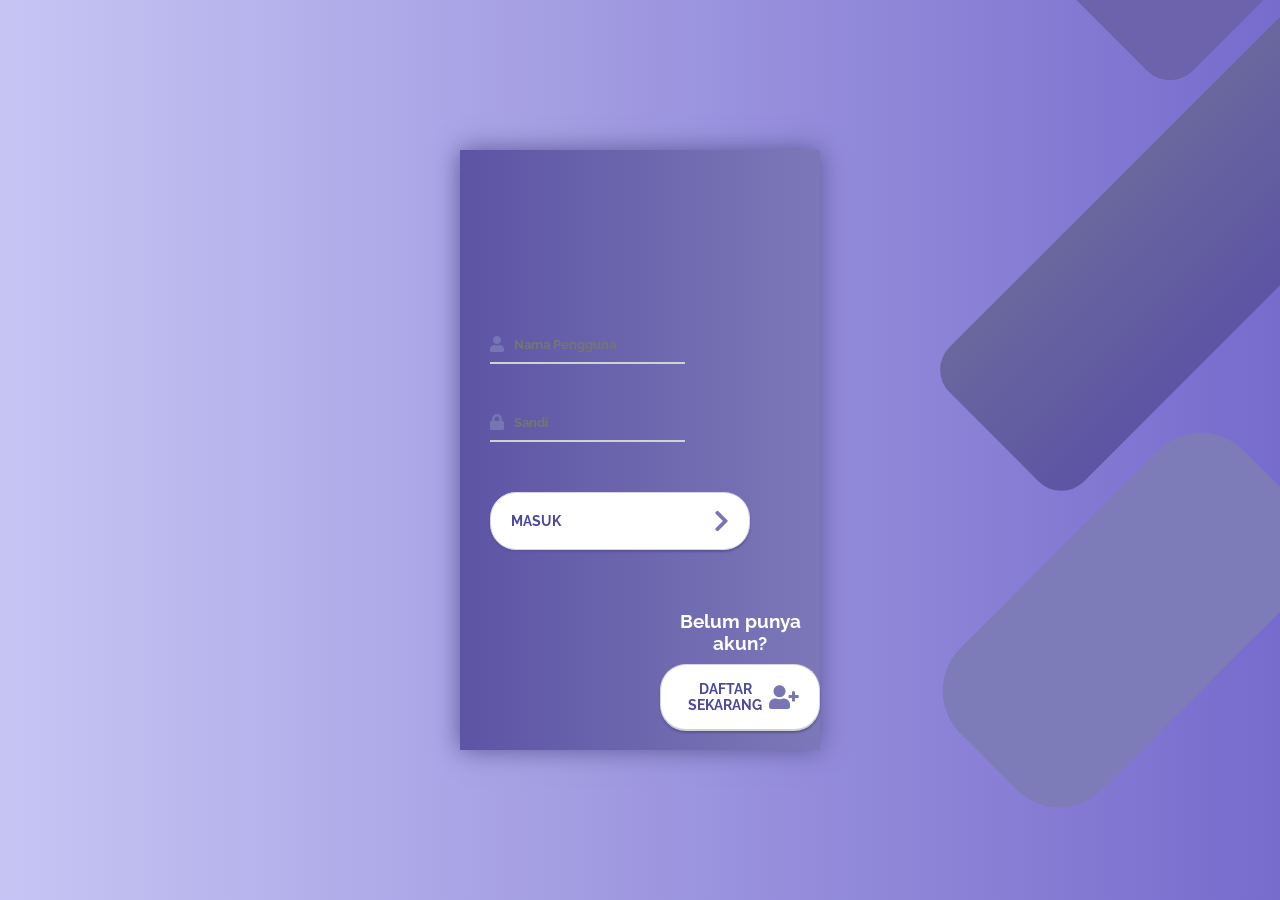
<file: login/index.html>
<!DOCTYPE html>
<html lang="en">
<head>
    <meta charset="UTF-8">
    <meta name="viewport" content="width=device-width, initial-scale=1.0">
    <title>Login Page</title>
    <link rel="stylesheet" href="style.css">
    <link rel="stylesheet" href="https://cdnjs.cloudflare.com/ajax/libs/font-awesome/5.15.4/css/all.min.css">
</head>
<body>
    <div class="container">
        <div class="screen">
            <div class="screen__content">
                <!-- FORM MULAI DISINI -->
                <form class="login" id="loginForm">
                    <div class="login__field">
                        <i class="login__icon fas fa-user"></i>
                        <input type="text" class="login__input" id="username" placeholder="Nama Pengguna" required>
                    </div>
                    <div class="login__field">
                        <i class="login__icon fas fa-lock"></i>
                        <input type="password" class="login__input" id="password" placeholder="Sandi" required>
                    </div>
                    <button class="button login__submit" type="submit">
                        <span class="button__text">Masuk</span>
                        <i class="button__icon fas fa-chevron-right"></i>
                    </button>
					<div id="alertBox" class="alert" style="display:none;"></div>
                </form>
                <!-- BAGIAN DAFTAR (PENGGANTI SOSIAL MEDIA) -->
                <div class="social-login">
                    <h3>Belum punya akun?</h3>
                    <button
						type="button"
						onclick="register()"
						class="button login__submit"
                        style="margin-top: 10px; border-bottom: 2px solid #D1D1D4;">
                        <span class="button__text">DAFTAR SEKARANG</span>
                        <i class="button__icon fas fa-user-plus"></i>
                   </button>
                </div>
            </div>
         </div>
    </div>
            <div class="screen__background">
                <span class="screen__background__shape screen__background__shape4"></span>
                <span class="screen__background__shape screen__background__shape3"></span>		
                <span class="screen__background__shape screen__background__shape2"></span>
                <span class="screen__background__shape screen__background__shape1"></span>
            </div>		
        </div>
    </div>
    
    <!-- Pastikan file JS dari guru diletakkan di bawah sini -->
    <script src="js/login.js" defer></script>
</body>
</html>
</file>
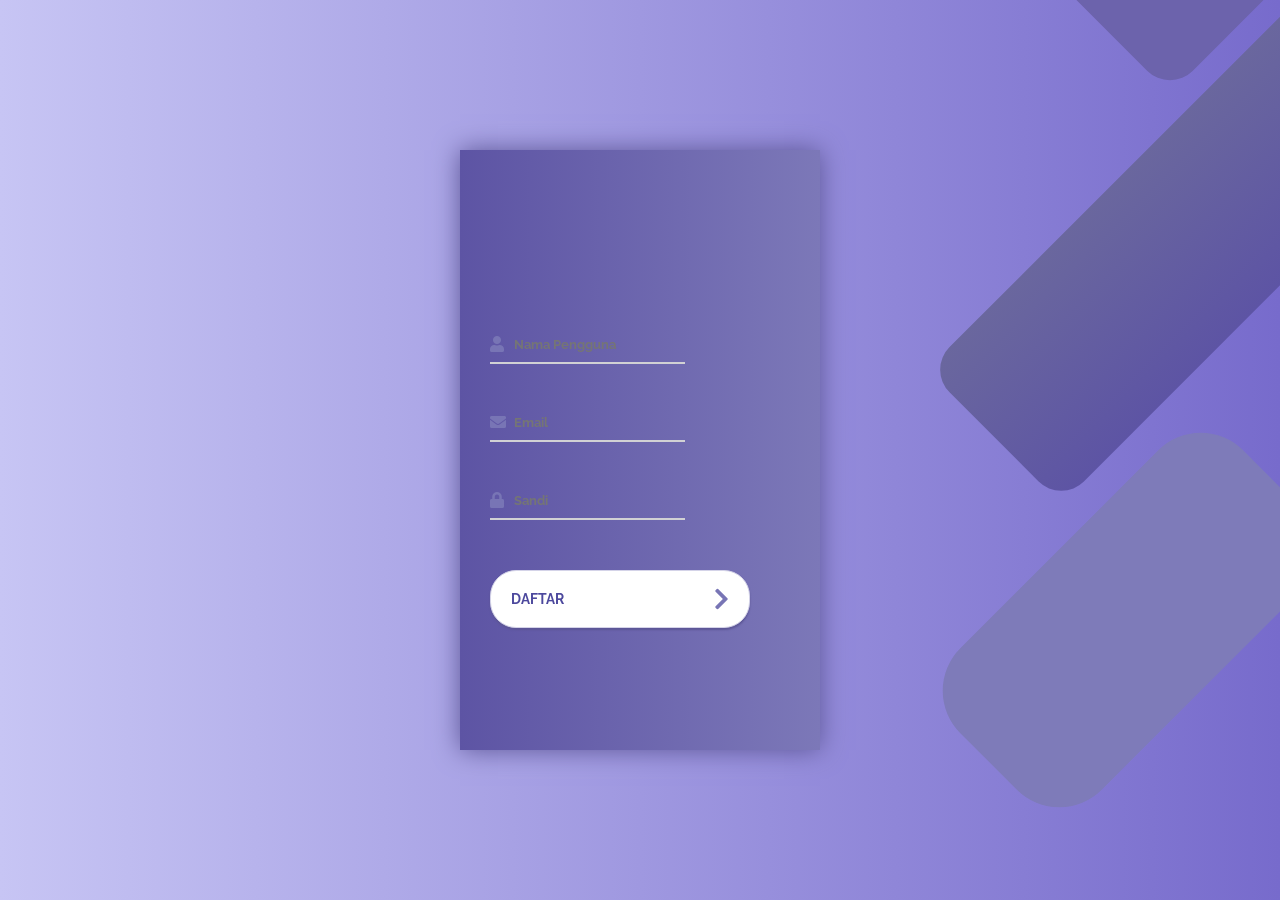
<file: login/register.html>
<!DOCTYPE html>
<html lang="en">
<head>
    <meta charset="UTF-8">
    <meta name="viewport" content="width=device-width, initial-scale=1.0">
    <title>Register Page</title>
    <link rel="stylesheet" href="style.css">
    <link rel="stylesheet" href="https://cdnjs.cloudflare.com/ajax/libs/font-awesome/5.15.4/css/all.min.css">
</head>
<body>
    <div class="container">
        <div class="screen">
            <div class="screen__content">
                <!-- FORM MULAI DISINI -->
                <form class="login" id="registerForm">
                    <div class="login__field">
                        <i class="login__icon fas fa-user"></i>
                        <input type="text" class="login__input" id="username" placeholder="Nama Pengguna" required>
                    </div>
                    <div class="login__field">
                        <i class="login__icon fas fa-envelope"></i>
                        <input type="email" class="login__input" id="email" placeholder="Email" required>
                    </div>
                    <div class="login__field">
                        <i class="login__icon fas fa-lock"></i>
                        <input type="password" class="login__input" id="password" placeholder="Sandi" required>
                    </div>
                    <p id="message"></p>
                    <button class="button login__submit" type="submit" id="register-button">
                        <span class="button__text">Daftar</span>
                        <i class="button__icon fas fa-chevron-right"></i>
                    </button>				
                </form>
            </div>
         </div>
    </div>
            <div class="screen__background">
                <span class="screen__background__shape screen__background__shape4"></span>
                <span class="screen__background__shape screen__background__shape3"></span>		
                <span class="screen__background__shape screen__background__shape2"></span>
                <span class="screen__background__shape screen__background__shape1"></span>
            </div>		
        </div>
    </div>
    
    <!-- Pastikan file JS dari guru diletakkan di bawah sini -->
    <script src="js/register.js" defer></script>
</body>
</html>
</file>
<file: login/style.css>
@import url('https://fonts.googleapis.com/css?family=Raleway:400,700');

* {
  box-sizing: border-box;
  margin: 0;
  padding: 0; 
  font-family: Raleway, sans-serif;
}

body {
  background: linear-gradient(90deg, #C7C5F4, #776BCC);   
}

.container {
  display: flex;
  align-items: center;
  justify-content: center;
  min-height: 100vh;
}

.screen {   
  background: linear-gradient(90deg, #5D54A4, #7C78B8);   
  position: relative; 
  height: 600px;
  width: 360px; 
  box-shadow: 0px 0px 24px #5C5696;
}

.screen__content {
  z-index: 1;
  position: relative; 
  height: 100%;
}

.screen__background {   
  position: absolute;
  top: 0;
  left: 0;
  right: 0;
  bottom: 0;
  z-index: 0;
  -webkit-clip-path: inset(0 0 0 0);
  clip-path: inset(0 0 0 0);  
}

.screen__background__shape {
  transform: rotate(45deg);
  position: absolute;
}

.screen__background__shape1 {
  height: 520px;
  width: 520px;
  background: transparent; 
  top: -50px;
  right: 120px; 
  border-radius: 0 72px 0 0;
}

.screen__background__shape2 {
  height: 220px;
  width: 220px;
  background: #6C63AC;  
  top: -172px;
  right: 0; 
  border-radius: 32px;
}

.screen__background__shape3 {
  height: 540px;
  width: 190px;
  background: linear-gradient(270deg, #5D54A4, #6A679E);
  top: -24px;
  right: 0; 
  border-radius: 32px;
}

.screen__background__shape4 {
  height: 400px;
  width: 200px;
  background: #7E7BB9;  
  top: 420px;
  right: 50px;  
  border-radius: 60px;
}

.login {
  width: 320px;
  padding: 30px;
  padding-top: 156px;
}

.login__field {
  padding: 20px 0px;  
  position: relative; 
}

.login__icon {
  position: absolute;
  top: 30px;
  color: #7875B5;
}

.login__input {
  border: none;
  border-bottom: 2px solid #D1D1D4;
  background: none;
  padding: 10px;
  padding-left: 24px;
  font-weight: 700;
  width: 75%;
  transition: .2s;
}

.login__input:active,
.login__input:focus,
.login__input:hover {
  outline: none;
  border-bottom-color: #6A679E;
}

.login__submit {
  background: #fff;
  font-size: 14px;
  margin-top: 30px;
  padding: 16px 20px;
  border-radius: 26px;
  border: 1px solid #D4D3E8;
  text-transform: uppercase;
  font-weight: 700;
  display: flex;
  align-items: center;
  width: 100%;
  color: #4C489D;
  box-shadow: 0px 2px 2px #5C5696;
  cursor: pointer;
  transition: .2s;
}

.login__submit:active,
.login__submit:focus,
.login__submit:hover {
  border-color: #6A679E;
  outline: none;
}

.button__icon {
  font-size: 24px;
  margin-left: auto;
  color: #7875B5;
}

.social-login { 
  position: absolute;
  height: 140px;
  width: 160px;
  text-align: center;
  bottom: 0px;
  right: 0px;
  color: #fff;
}

.social-icons {
  display: flex;
  align-items: center;
  justify-content: center;
}

.social-login__icon {
  padding: 20px 10px;
  color: #fff;
  text-decoration: none;  
  text-shadow: 0px 0px 8px #7875B5;
}

.social-login__icon:hover {
  transform: scale(1.5);  
}

.alert{
  background: #e44e4e;
  color: white;
  padding: 10px;
  text-align: center;
  border:1px solid #b32929;
}

#message{
  background: #ff4e4e;
  color: white;
  text-align: center;
  margin-top: 20px;
}

#alertBox{
  position: fixed;
  top: 20px;
  left: 20%;
  transform: translatex(-50%);
  z-index: 999;
}
</file>
